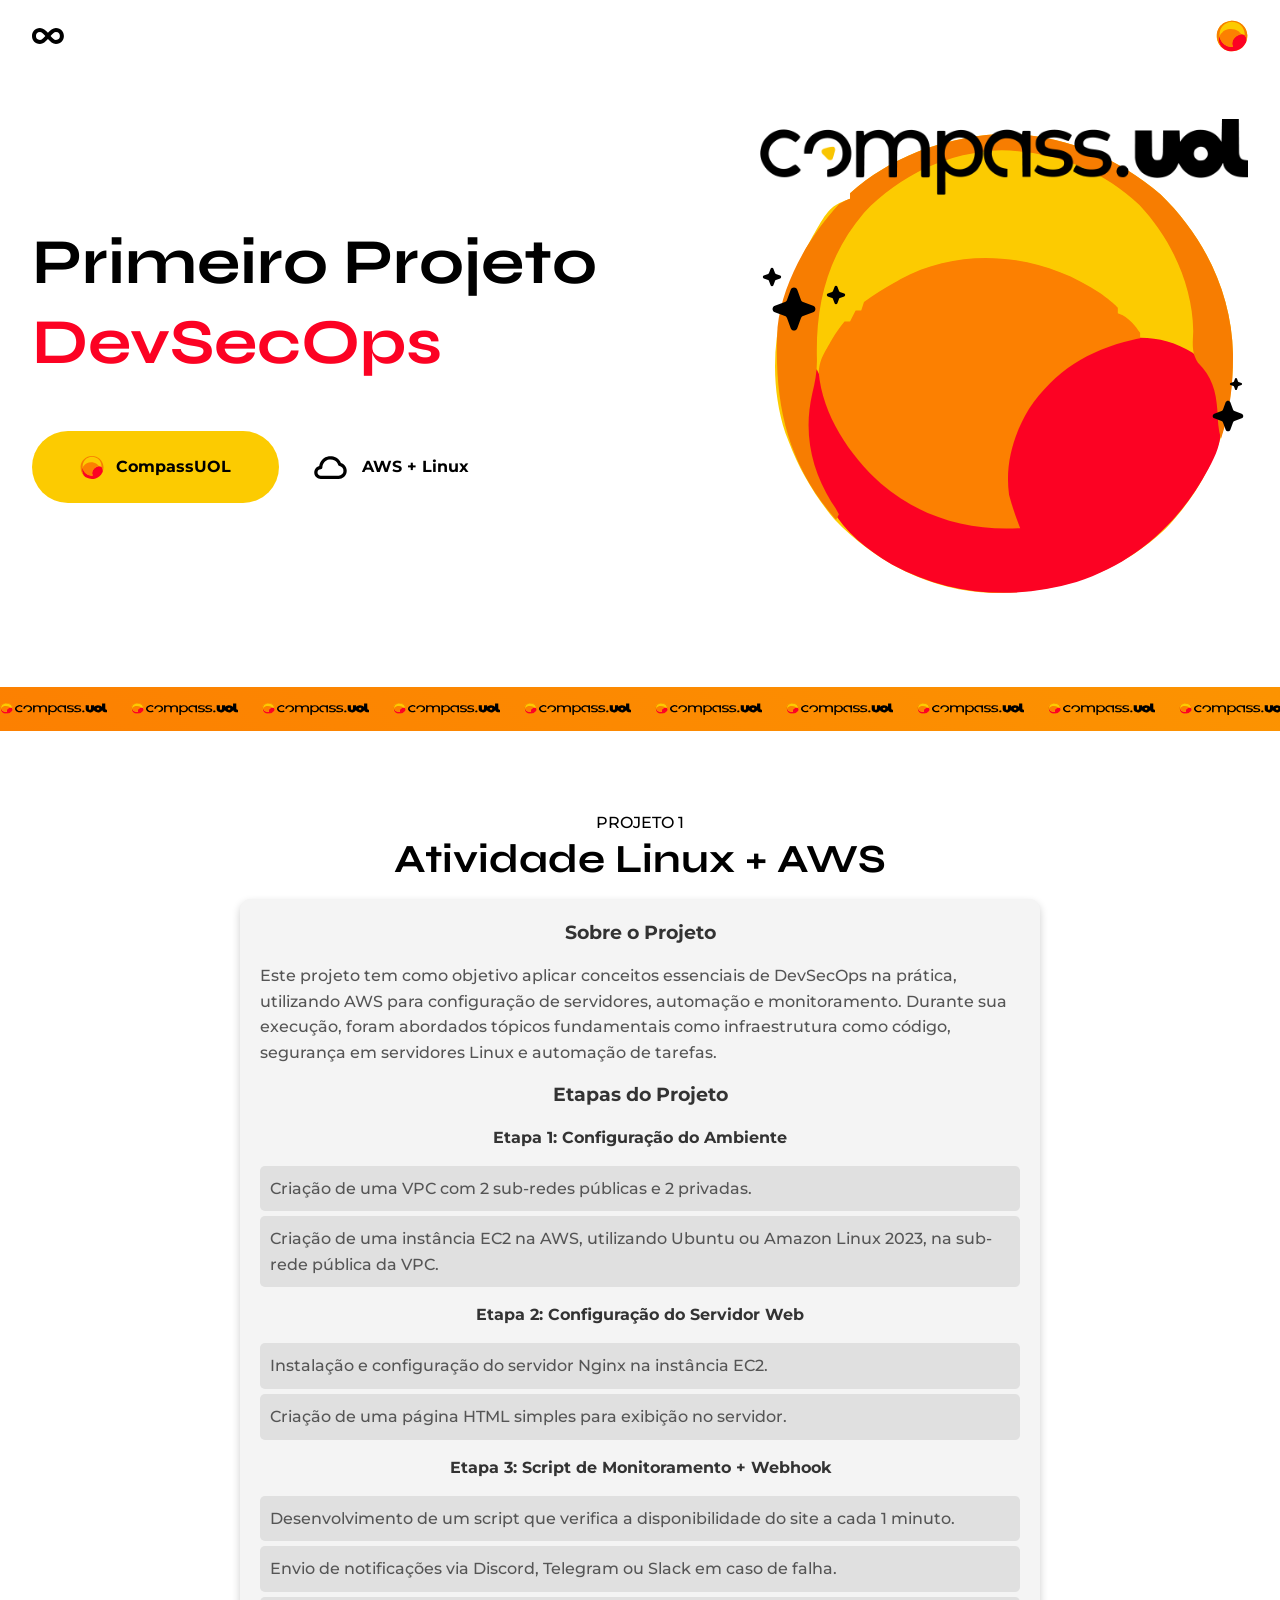
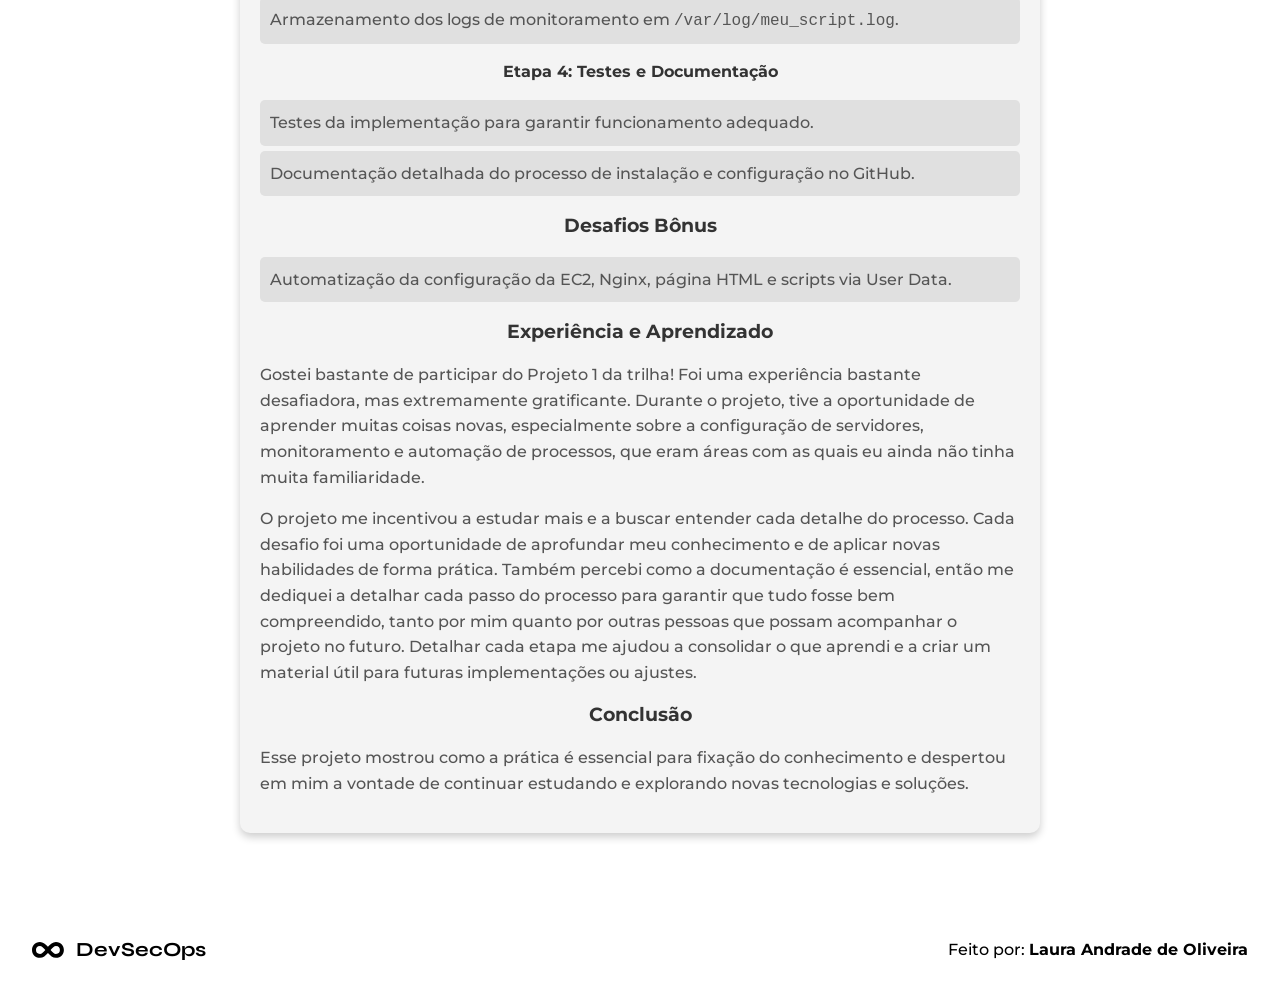
<file: meu-site/index.html>
<!DOCTYPE html>
<html lang="pt-BR">
  <head>
    <link
      rel="shortcut icon"
      href="assets/icons/shopping-bag.svg"
      type="image/x-icon"
    />
    <link rel="preconnect" href="https://fonts.googleapis.com" />
    <link rel="preconnect" href="https://fonts.gstatic.com" crossorigin />
    <meta charset="UTF-8" />
    <meta name="viewport" content="width=device-width, initial-scale=1.0" />
    <title>1º Projeto</title>
    <link rel="stylesheet" href="styles/style.css" />
    <link
      href="https://fonts.googleapis.com/css2?family=Inter:ital,opsz,wght@0,14..32,500;1,14..32,500&family=Montserrat:ital,wght@0,500;1,500&family=Syne:wght@700&display=swap"
      rel="stylesheet"
    />
  </head>
  <body>
    <header class="top">
      <a href="#"
        ><img
          src="assets/logo.svg"
          alt=""
          title="ícone clicável da logo 'Snitap'"
      /></a>
      <a href="#"
        ><img
          src="assets/icons/shopping-bag.svg"
          alt=""
          title="Ícone clicável de uma sacola de compras"
        />
      </a>
    </header>

    <section class="hero">
      <div>
        <h1>
          Primeiro Projeto
          <div>
            <span>DevSecOps</span>
            <span>AWS</span>
            <span>Linux</span>
            <span>DevSecOps</span>
          </div>
        </h1>

        <div class="buttons">
          <a href="#" class="button buy shadow">
            <img src="assets/icons/shopping-bag.svg" alt="" />
            <strong>CompassUOL</strong>
          </a>

          <a href="#" class="button play">
            <span class="shadow">
              <img src="assets/icons/play.svg" alt="" />
            </span>
            <strong>AWS + Linux</strong>
          </a>
        </div>
      </div>

      <div>
        <div class="content">
          <img src="assets/hero/ellipse.svg" alt="" />
          <img src="assets/hero/patins-image.png" alt="" />
          <img src="assets/hero/stars-1.svg" alt="" />
          <img src="assets/hero/stars-2.svg" alt="" />
        </div>
      </div>
    </section>

    <section class="banner">
      <div class="scroller bg-gradient-animate">
        <div class="rolling">
          <img src="assets/banner.svg" alt="" />
          <img src="assets/banner.svg" alt="" />
          <img src="assets/banner.svg" alt="" />
          <img src="assets/banner.svg" alt="" />
          <img src="assets/banner.svg" alt="" />
          <img src="assets/banner.svg" alt="" />
          <img src="assets/banner.svg" alt="" />
          <img src="assets/banner.svg" alt="" />
          <img src="assets/banner.svg" alt="" />
          <img src="assets/banner.svg" alt="" />
          <img src="assets/banner.svg" alt="" />
          <img src="assets/banner.svg" alt="" />
          <img src="assets/banner.svg" alt="" />
          <img src="assets/banner.svg" alt="" />
          <img src="assets/banner.svg" alt="" />
          <img src="assets/banner.svg" alt="" />
          <img src="assets/banner.svg" alt="" />
          <img src="assets/banner.svg" alt="" />
          <img src="assets/banner.svg" alt="" />
          <img src="assets/banner.svg" alt="" />
          <img src="assets/banner.svg" alt="" />
          <img src="assets/banner.svg" alt="" />
          <img src="assets/banner.svg" alt="" />
          <img src="assets/banner.svg" alt="" />
          <img src="assets/banner.svg" alt="" />
          <img src="assets/banner.svg" alt="" />
          <img src="assets/banner.svg" alt="" />
          <img src="assets/banner.svg" alt="" />
          <img src="assets/banner.svg" alt="" />
          <img src="assets/banner.svg" alt="" />
          <img src="assets/banner.svg" alt="" />
          <img src="assets/banner.svg" alt="" />
        </div>
      </div>
    </section>

    <section class="gallery">
      <header>
        <span>PROJETO 1</span>
        <h2>Atividade Linux + AWS</h2>
      </header>

      <main>
        <h3>Sobre o Projeto</h3>
        <p>
          Este projeto tem como objetivo aplicar conceitos essenciais de
          DevSecOps na prática, utilizando AWS para configuração de servidores,
          automação e monitoramento. Durante sua execução, foram abordados
          tópicos fundamentais como infraestrutura como código, segurança em
          servidores Linux e automação de tarefas.
        </p>

        <h3>Etapas do Projeto</h3>

        <h4>Etapa 1: Configuração do Ambiente</h4>
        <ul>
          <li>Criação de uma VPC com 2 sub-redes públicas e 2 privadas.</li>
          <li>
            Criação de uma instância EC2 na AWS, utilizando Ubuntu ou Amazon
            Linux 2023, na sub-rede pública da VPC.
          </li>
        </ul>

        <h4>Etapa 2: Configuração do Servidor Web</h4>
        <ul>
          <li>Instalação e configuração do servidor Nginx na instância EC2.</li>
          <li>Criação de uma página HTML simples para exibição no servidor.</li>
        </ul>

        <h4>Etapa 3: Script de Monitoramento + Webhook</h4>
        <ul>
          <li>
            Desenvolvimento de um script que verifica a disponibilidade do site
            a cada 1 minuto.
          </li>
          <li>
            Envio de notificações via Discord, Telegram ou Slack em caso de
            falha.
          </li>
          <li>
            Armazenamento dos logs de monitoramento em
            <code>/var/log/meu_script.log</code>.
          </li>
        </ul>

        <h4>Etapa 4: Testes e Documentação</h4>
        <ul>
          <li>Testes da implementação para garantir funcionamento adequado.</li>
          <li>
            Documentação detalhada do processo de instalação e configuração no
            GitHub.
          </li>
        </ul>

        <h3>Desafios Bônus</h3>
        <ul>
          <li>
            Automatização da configuração da EC2, Nginx, página HTML e scripts
            via User Data.
          </li>
        </ul>

        <h3>Experiência e Aprendizado</h3>
        <p>
          Gostei bastante de participar do Projeto 1 da trilha! Foi uma
          experiência bastante desafiadora, mas extremamente gratificante.
          Durante o projeto, tive a oportunidade de aprender muitas coisas
          novas, especialmente sobre a configuração de servidores, monitoramento
          e automação de processos, que eram áreas com as quais eu ainda não
          tinha muita familiaridade.
        </p>

        <p>
          O projeto me incentivou a estudar mais e a buscar entender cada
          detalhe do processo. Cada desafio foi uma oportunidade de aprofundar
          meu conhecimento e de aplicar novas habilidades de forma prática.
          Também percebi como a documentação é essencial, então me dediquei a
          detalhar cada passo do processo para garantir que tudo fosse bem
          compreendido, tanto por mim quanto por outras pessoas que possam
          acompanhar o projeto no futuro. Detalhar cada etapa me ajudou a
          consolidar o que aprendi e a criar um material útil para futuras
          implementações ou ajustes.
        </p>

        <h3>Conclusão</h3>
        <p>
          Esse projeto mostrou como a prática é essencial para fixação do
          conhecimento e despertou em mim a vontade de continuar estudando e
          explorando novas tecnologias e soluções.
        </p>
      </main>
    </section>

    <footer>
      <div class="logo">
        <img src="assets/logo.svg" alt="" />
        DevSecOps
      </div>

      <nav>
        <a href="#">Feito por: <strong>Laura Andrade de Oliveira</strong></a>
      </nav>
    </footer>
  </body>
</html>
</file>
<file: meu-site/styles/style.css>
@import url(global.css);
@import url(header.css);
@import url(hero.css);
@import url(banner.css);
@import url(gallery.css);
@import url(footer.css);
</file>
